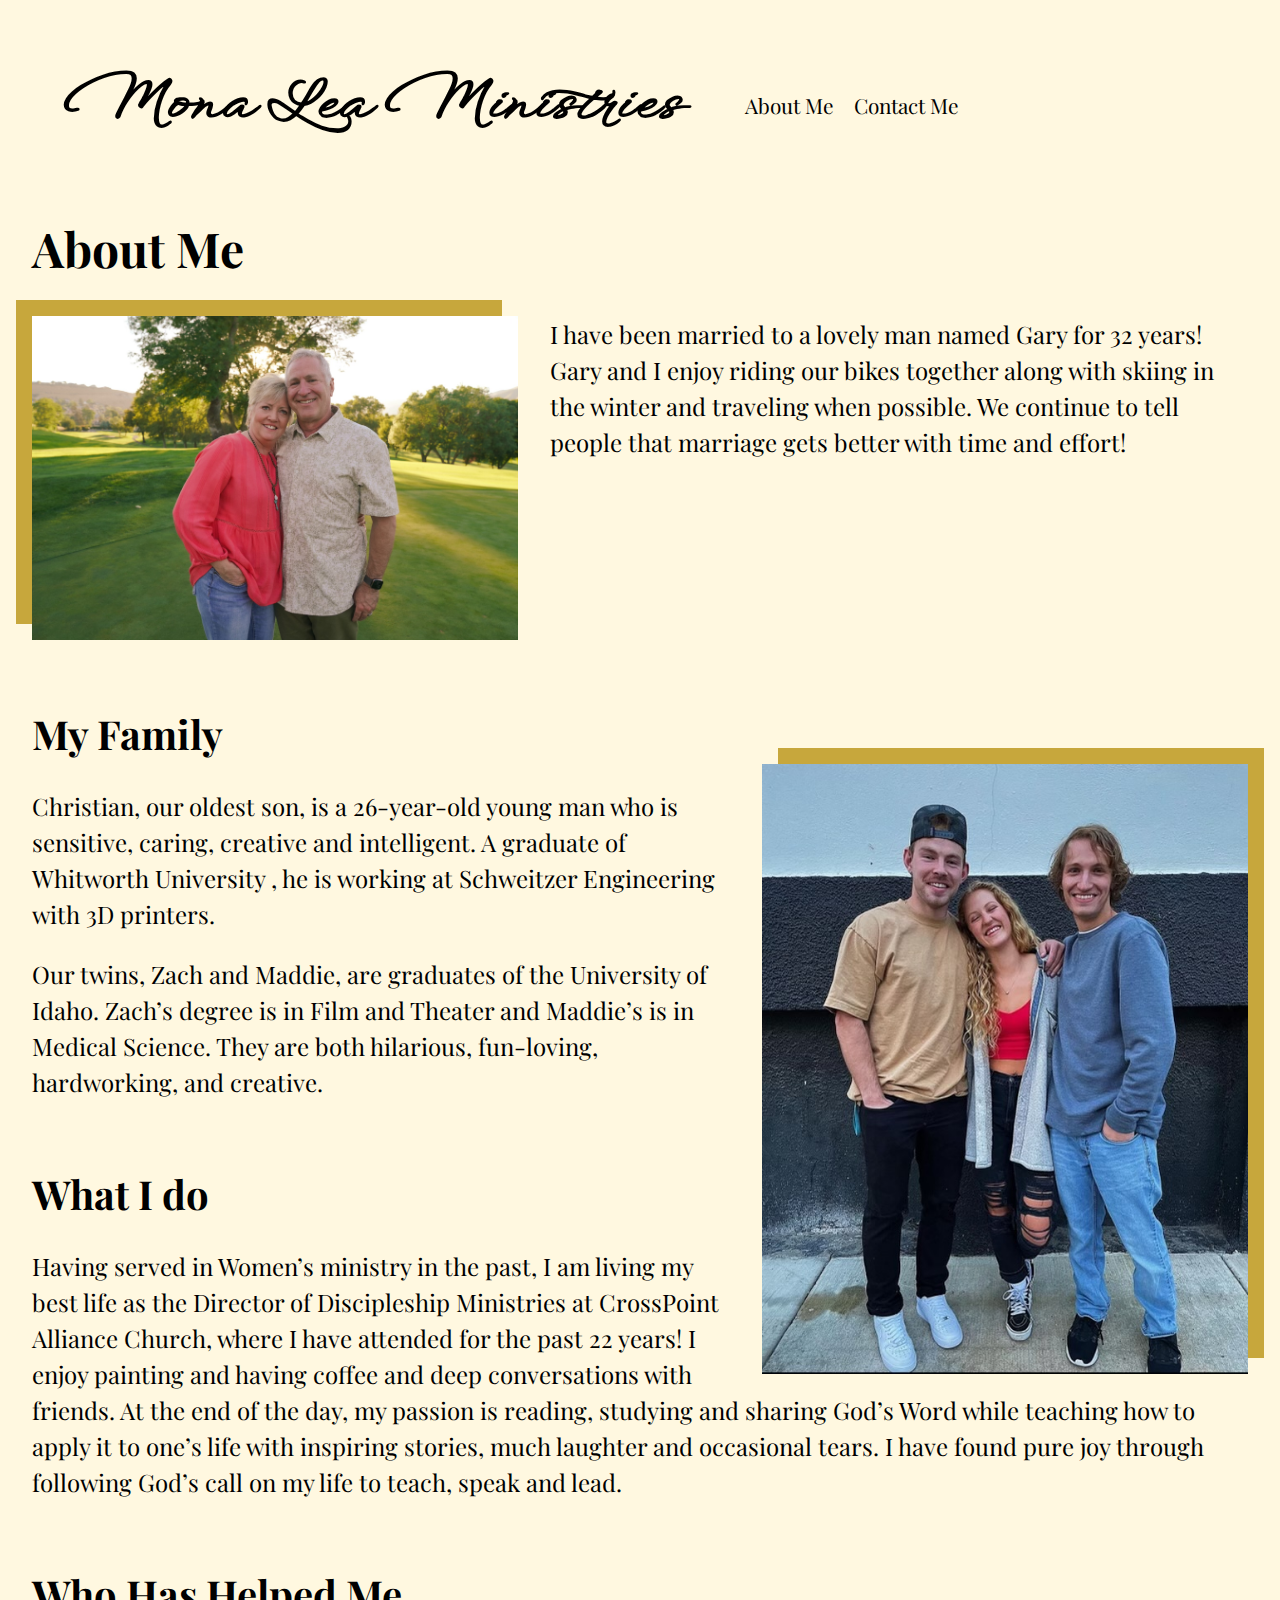
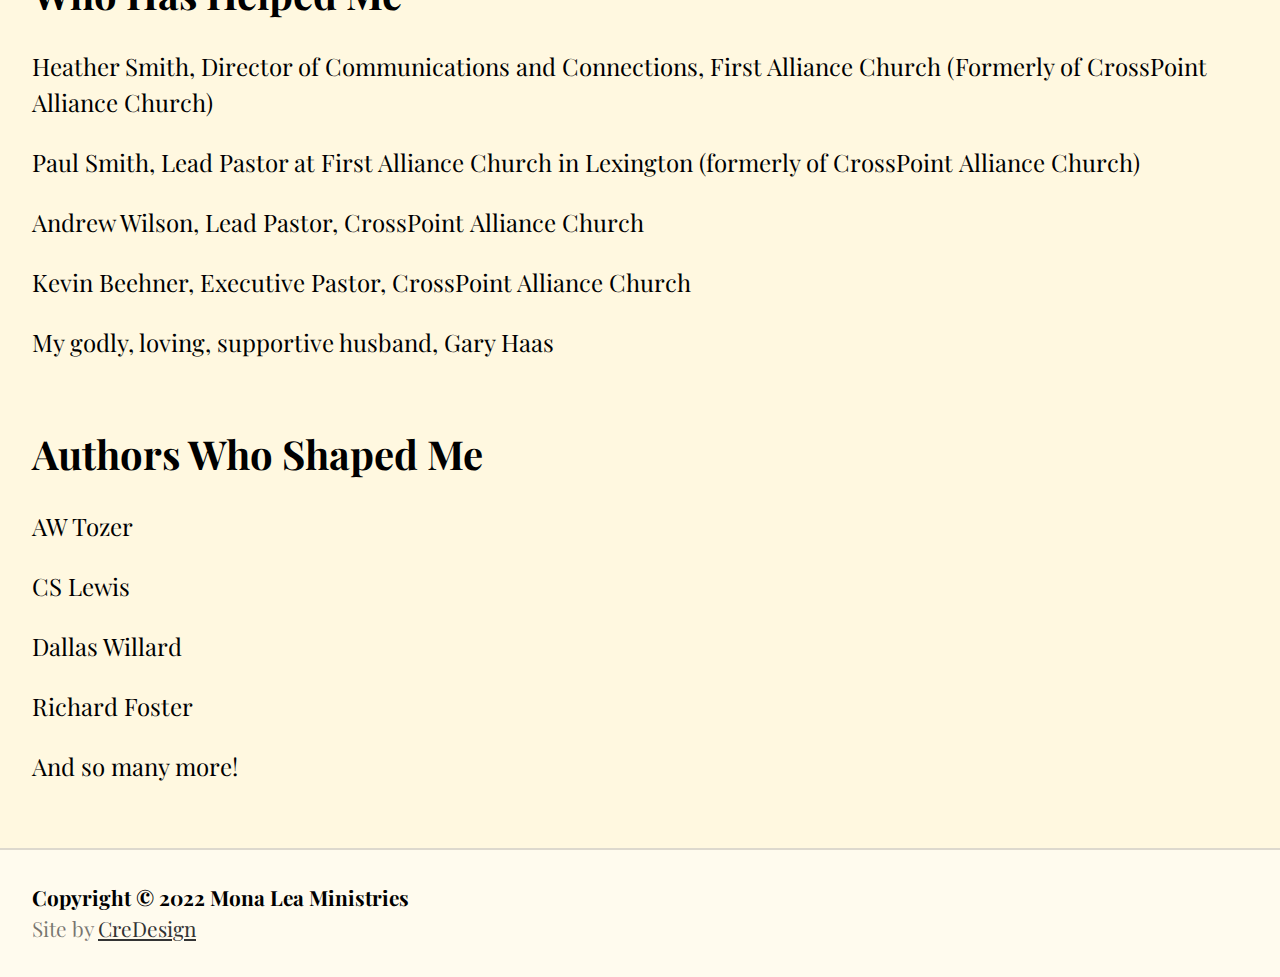
<file: about/index.html>
<!DOCTYPE html>
<html lang="en">
    <head>
        <meta charset="UTF-8">
        <meta name="viewport" content="width=device-width, initial-scale=0.8">
        <title>About - Mona Lea Ministries</title>

        <link rel="preconnect" href="https://fonts.googleapis.com">
        <link rel="preconnect" href="https://fonts.gstatic.com" crossorigin>
        <link
            href="https://fonts.googleapis.com/css2?family=Playfair+Display&family=WindSong:wght@400;500&display=swap"
            rel="stylesheet"
        >
        <link rel="preconnect" href="https://fonts.googleapis.com">
        <link rel="preconnect" href="https://fonts.gstatic.com" crossorigin>
        <link
            href="https://fonts.googleapis.com/css2?family=Playfair+Display&family=WindSong&display=swap"
            rel="stylesheet"
        >

        <link
            rel="stylesheet"
            href="https://epangelias.github.io/mona-lea-ministries/css/main.css"
        >
        <link
            rel="icon"
            type="image/png"
            href="https://epangelias.github.io/mona-lea-ministries/img/favicon.png"
        >

        <meta property="og:title" content="Mona Lea Ministries" />
        <meta
            name="description"
            content="Joyfully living out the great commission and encouraging others to join me."
        >
        <meta
            property="og:description"
            content="Joyfully living out the great commission and encouraging others to join me."
        />
        <meta name="theme-color" content="#c7a73c">
    </head>

    <body class="page-about">
        <header id="header">
            <span class="title"><a
                    href="https://epangelias.github.io/mona-lea-ministries/"
                >Mona Lea Ministries</a></span>
            <nav>
                <ul>
                    <li>
                        <a
                            href="https://epangelias.github.io/mona-lea-ministries/about"
                        >About Me</a>
                    </li>
                    <li>
                        <a
                            href="https://epangelias.github.io/mona-lea-ministries/#contact"
                        >Contact Me</a>
                    </li>
                </ul>
            </nav>
        </header>
        <main>
            <section class="content">
                <div class="center">
                    <h1>About Me</h1>
                    <section class="about-family">
                        <img
                            src="../img/family.jpeg"
                            alt="Me and my husband Gary"
                        >
                        <p>
                            I have been married to a lovely man named Gary for
                            32 years! Gary and I enjoy riding our bikes together
                            along with skiing in the winter and traveling when
                            possible. We continue to tell people that marriage
                            gets better with time and effort!
                        </p>
                    </section>
                    <div class="clear"></div>
                    <section class="about-children">
                        <h2>My Family</h2>
                        <img
                            src="../img/children.jpeg"
                            alt="Me and my husband Gary"
                        >
                        <p>
                            Christian, our oldest son, is a 26-year-old young
                            man who is sensitive, caring, creative and
                            intelligent. A graduate of Whitworth University , he
                            is working at Schweitzer Engineering with 3D
                            printers.
                        </p>
                        <p>
                            Our twins, Zach and Maddie, are graduates of the
                            University of Idaho. Zach’s degree is in Film and
                            Theater and Maddie’s is in Medical Science. They are
                            both hilarious, fun-loving, hardworking, and
                            creative.
                        </p>
                    </section>
                    <clear class="both"></clear>
                    <section>
                        <h2>What I do</h2>
                        <p>
                            Having served in Women’s ministry in the past, I am
                            living my best life as the Director of Discipleship
                            Ministries at CrossPoint Alliance Church, where I
                            have attended for the past 22 years! I enjoy
                            painting and having coffee and deep conversations
                            with friends. At the end of the day, my passion is
                            reading, studying and sharing God’s Word while
                            teaching how to apply it to one’s life with
                            inspiring stories, much laughter and occasional
                            tears. I have found pure joy through following God’s
                            call on my life to teach, speak and lead.
                        </p>
                    </section>
                    <section>
                        <h2>Who Has Helped Me</h2>
                        <p>
                            Heather Smith, Director of Communications and
                            Connections, First Alliance Church (Formerly of
                            CrossPoint Alliance Church)
                        </p>
                        <p>
                            Paul Smith, Lead Pastor at First Alliance Church in
                            Lexington (formerly of CrossPoint Alliance Church)
                        </p>
                        <p>
                            Andrew Wilson, Lead Pastor, CrossPoint Alliance
                            Church
                        </p>
                        <p>
                            Kevin Beehner, Executive Pastor, CrossPoint Alliance
                            Church
                        </p>
                        <p>My godly, loving, supportive husband, Gary Haas </p>
                    </section>
                    <section>
                        <h2>Authors Who Shaped Me</h2>
                        <p>AW Tozer</p>
                        <p>CS Lewis</p>
                        <p>Dallas Willard</p>
                        <p>Richard Foster</p>
                        <p>And so many more!</p>
                    </section>
                </div>
            </section>
        </main>
        <footer id="footer">
            <div class="center">
                <p>Copyright &copy; 2022 Mona Lea Ministries</p>
                <p class="credit">
                    Site by <a href="https://credesign.io">CreDesign</a>
                </p>
            </div>
        </footer>

        <script>
            let form = document.querySelector("form");
            let button = document.querySelector("form button");
            form.addEventListener("submit", () => {
                button.disabled = true;
                setTimeout(() => {
                    let message = document.createElement("div");
                    message.textContent =
                        "Sent! We will get in touch soon.";
                    message.classList.add("message");
                    form.appendChild(message);
                }, 700);
            });
        </script>
    </body>
</html>
</file>
